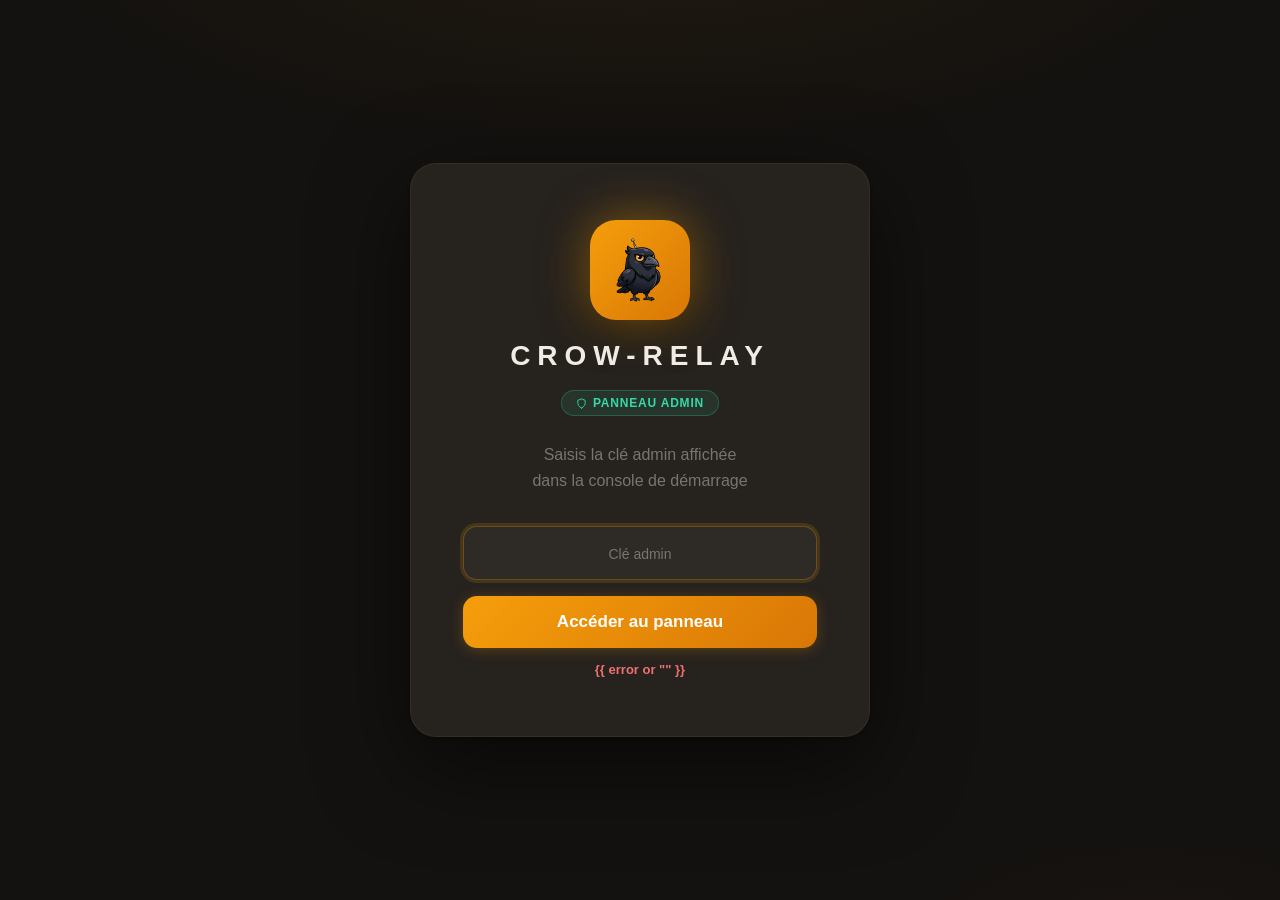
<file: templates/admin_login.html>
<!DOCTYPE html>
<html lang="fr">
<head>
  <meta charset="UTF-8" />
  <meta name="viewport" content="width=device-width, initial-scale=1.0, viewport-fit=cover" />
  <meta name="theme-color" content="#0f0e0d" />
  <link rel="icon" type="image/png" href="/static/icon.png" />
  <link rel="apple-touch-icon" href="/static/icon.png" />
  <title>Crow-Relay · Connexion admin</title>
  <link rel="stylesheet" href="/static/admin-login.css" />
</head>
<body>
  <div class="card">
    <div class="logo">
      <img src="/static/icon.png" alt="" />
      Crow-Relay
    </div>
    <div class="admin-badge">
      <svg viewBox="0 0 24 24" fill="none" stroke="currentColor" stroke-width="2" stroke-linecap="round" stroke-linejoin="round"><path d="M12 22s8-4 8-10V5l-8-3-8 3v7c0 6 8 10 8 10z"/></svg>
      Panneau admin
    </div>
    <p class="subtitle">Saisis la clé admin affichée<br />dans la console de démarrage</p>
    <form method="post">
      <input class="key-input" type="password" name="key" autocomplete="current-password" placeholder="Clé admin" aria-label="Clé admin" autofocus />
      <button class="submit-btn" type="submit">Accéder au panneau</button>
    </form>
    <div class="error-msg">{{ error or "" }}</div>
  </div>
</body>
</html>
</file>
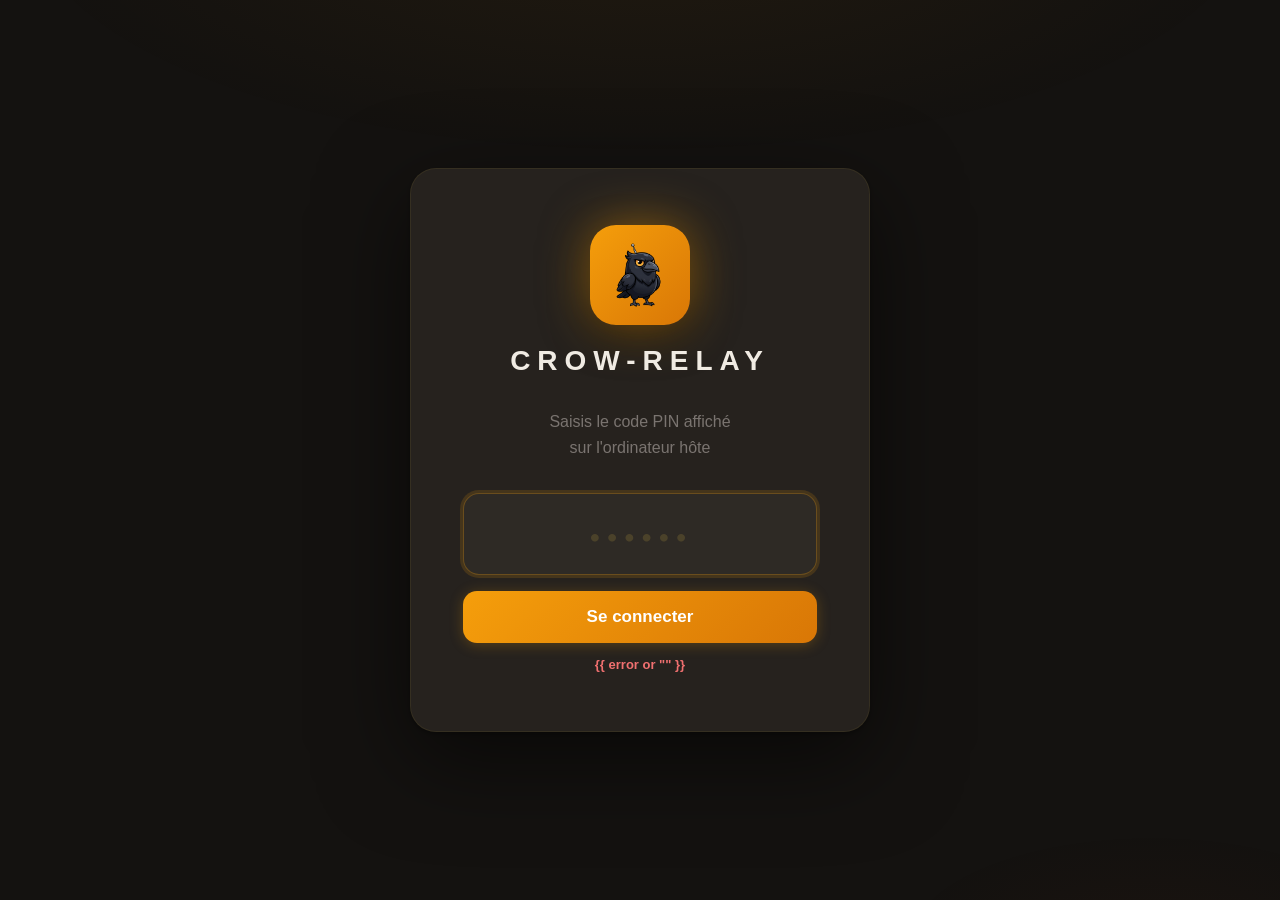
<file: templates/login.html>
<!DOCTYPE html>
<html lang="fr">
<head>
  <meta charset="UTF-8" />
  <meta name="viewport" content="width=device-width, initial-scale=1.0, viewport-fit=cover" />
  <meta name="theme-color" content="#0f0e0d" />
  <link rel="icon" type="image/png" href="/static/icon.png" />
  <link rel="apple-touch-icon" href="/static/icon.png" />
  <title>Crow-Relay · Connexion</title>
  <link rel="stylesheet" href="/static/login.css" />
</head>
<body>
  <div class="card">
    <div class="logo">
      <img src="/static/icon.png" alt="" />
      Crow-Relay
    </div>
    <p class="subtitle">Saisis le code PIN affiché<br />sur l'ordinateur hôte</p>
    <form method="post">
      <input class="pin-input" type="password" name="pin" inputmode="numeric" pattern="[0-9]*" autocomplete="one-time-code" placeholder="••••••" aria-label="Code PIN" autofocus />
      <button class="submit-btn" type="submit">Se connecter</button>
    </form>
    <div class="error-msg">{{ error or "" }}</div>
  </div>
</body>
</html>
</file>
<file: static/admin-login.css>
:root {
      --bg: #141210; --surface: #26221e;
      --surface-2: #2e2a25;
      --accent: #f59e0b; --accent-2: #d97706;
      --accent-glow: rgba(245,158,11,.15); --accent-border: rgba(245,158,11,.30);
      --text: #f0ebe3; --muted: #7a7470;
      --border: rgba(255,210,80,.07); --border-2: rgba(255,210,80,.14);
      --danger: #f07070;
      --ok: #34d9a5; --ok-bg: rgba(52,217,165,.10); --ok-border: rgba(52,217,165,.25);
      --font: -apple-system, BlinkMacSystemFont, 'Segoe UI', sans-serif;
    }
    *, *::before, *::after { box-sizing: border-box; margin: 0; padding: 0; -webkit-tap-highlight-color: transparent; }
    body {
      font-family: var(--font); background: var(--bg); color: var(--text);
      min-height: 100dvh; display: flex; align-items: center; justify-content: center; padding: 32px 20px;
    }
    body::before {
      content: ''; position: fixed; inset: 0; pointer-events: none; z-index: 0;
      background:
        radial-gradient(ellipse 90% 50% at 50% -10%, rgba(245,158,11,.06) 0%, transparent 55%),
        radial-gradient(ellipse 40% 25% at 90% 105%, rgba(180,60,10,.04) 0%, transparent 50%);
    }
    .card {
      position: relative; z-index: 1;
      background: var(--surface); border: 1px solid var(--border);
      border-radius: 20px; padding: 36px 28px; width: 100%; max-width: 360px;
      text-align: center; box-shadow: 0 18px 50px rgba(0,0,0,.45), 0 1px 3px rgba(0,0,0,.3);
    }
    .logo {
      display: inline-flex; align-items: center; flex-direction: column; gap: 14px;
      font-size: 22px; font-weight: 700; letter-spacing: 5px; text-transform: uppercase; margin-bottom: 14px;
    }
    .logo img {
      width: 84px; height: 84px; object-fit: contain;
      background: linear-gradient(135deg, #f59e0b, #d97706);
      border-radius: 22px; padding: 10px;
      box-shadow: 0 0 32px rgba(245,158,11,.4), 0 8px 24px rgba(0,0,0,.4);
    }
    .admin-badge {
      display: inline-flex; align-items: center; gap: 6px;
      padding: 4px 12px; border-radius: 999px; margin-bottom: 22px;
      background: var(--ok-bg); border: 1px solid var(--ok-border);
      color: var(--ok); font-size: 11px; font-weight: 700; text-transform: uppercase; letter-spacing: .8px;
    }
    .admin-badge svg { width: 11px; height: 11px; }
    .subtitle { color: var(--muted); font-size: 14px; margin-bottom: 28px; line-height: 1.6; }
    .key-input {
      width: 100%; padding: 13px 16px; font-size: 15px; text-align: center;
      font-family: ui-monospace, monospace; letter-spacing: 2px;
      border-radius: 12px; border: 1px solid var(--border-2);
      background: var(--surface-2); color: var(--text); outline: none; transition: border-color .15s, box-shadow .15s;
    }
    .key-input:focus { border-color: var(--accent-border); box-shadow: 0 0 0 3px var(--accent-glow); }
    .key-input::placeholder { color: var(--muted); letter-spacing: 0; font-family: var(--font); font-size: 14px; }
    .submit-btn {
      width: 100%; margin-top: 12px; padding: 14px; border: none; border-radius: 12px;
      background: linear-gradient(135deg, var(--accent), var(--accent-2));
      color: #fff; font-family: var(--font); font-size: 15px; font-weight: 700;
      cursor: pointer; transition: opacity .15s, box-shadow .15s;
      box-shadow: 0 2px 14px rgba(245,158,11,.25);
    }
    .submit-btn:hover { opacity: .9; box-shadow: 0 4px 20px rgba(245,158,11,.4); }
    .error-msg { margin-top: 14px; font-size: 13px; font-weight: 600; min-height: 18px; color: var(--danger); }

    /* ── TABLET (≥600px) ── */
    @media (min-width: 600px) {
      .card { max-width: 400px; padding: 44px 40px; }
      .logo img { width: 88px; height: 88px; border-radius: 24px; padding: 11px; }
      .logo { font-size: 24px; letter-spacing: 6px; gap: 16px; }
    }
    /* ── DESKTOP (≥900px) ── */
    @media (min-width: 900px) {
      body { padding: 56px 24px; }
      .card { max-width: 460px; padding: 56px 52px; border-radius: 26px; box-shadow: 0 28px 90px rgba(0,0,0,.55), 0 2px 4px rgba(0,0,0,.3); }
      .logo img { width: 100px; height: 100px; border-radius: 26px; padding: 12px; box-shadow: 0 0 48px rgba(245,158,11,.5), 0 12px 36px rgba(0,0,0,.5); }
      .logo { font-size: 28px; letter-spacing: 7px; gap: 20px; margin-bottom: 18px; }
      .admin-badge { margin-bottom: 26px; font-size: 12px; padding: 5px 14px; }
      .subtitle { font-size: 16px; margin-bottom: 32px; }
      .key-input { padding: 16px; font-size: 17px; border-radius: 14px; }
      .submit-btn { padding: 16px; font-size: 17px; border-radius: 14px; margin-top: 16px; }
    }
</file>
<file: static/login.css>
:root {
      --bg: #141210; --surface: #26221e;
      --surface-2: #2e2a25; --surface-3: #383028;
      --accent: #f59e0b; --accent-2: #d97706;
      --accent-glow: rgba(245,158,11,.15); --accent-border: rgba(245,158,11,.30);
      --text: #f0ebe3; --muted: #7a7470;
      --border: rgba(255,210,80,.07); --border-2: rgba(255,210,80,.14);
      --danger: #f07070;
      --font: -apple-system, BlinkMacSystemFont, 'Segoe UI', sans-serif;
    }
    *, *::before, *::after { box-sizing: border-box; margin: 0; padding: 0; -webkit-tap-highlight-color: transparent; }
    body {
      font-family: var(--font); background: var(--bg); color: var(--text);
      min-height: 100dvh; display: flex; align-items: center; justify-content: center; padding: 32px 20px;
    }
    body::before {
      content: ''; position: fixed; inset: 0; pointer-events: none; z-index: 0;
      background:
        radial-gradient(ellipse 90% 50% at 50% -10%, rgba(245,158,11,.06) 0%, transparent 55%),
        radial-gradient(ellipse 40% 25% at 90% 105%, rgba(180,60,10,.04) 0%, transparent 50%);
    }
    .card {
      position: relative; z-index: 1;
      background: var(--surface); border: 1px solid var(--border);
      border-radius: 20px; padding: 36px 28px; width: 100%; max-width: 360px;
      text-align: center; box-shadow: 0 18px 50px rgba(0,0,0,.45), 0 1px 3px rgba(0,0,0,.3);
    }
    .logo {
      display: inline-flex; align-items: center; flex-direction: column; gap: 14px;
      font-size: 22px; font-weight: 700; letter-spacing: 5px; text-transform: uppercase; margin-bottom: 28px;
    }
    .logo img {
      width: 84px; height: 84px; object-fit: contain;
      background: linear-gradient(135deg, #f59e0b, #d97706);
      border-radius: 22px; padding: 10px;
      box-shadow: 0 0 32px rgba(245,158,11,.4), 0 8px 24px rgba(0,0,0,.4);
    }
    .subtitle { color: var(--muted); font-size: 14px; margin-bottom: 28px; line-height: 1.6; }
    .pin-input {
      width: 100%; padding: 16px; font-size: 28px; text-align: center;
      letter-spacing: 10px; font-family: ui-monospace, monospace; font-weight: 700;
      border-radius: 14px; border: 1px solid var(--border-2);
      background: var(--surface-2); color: var(--text); outline: none; transition: border-color .15s, box-shadow .15s;
    }
    .pin-input:focus { border-color: var(--accent-border); box-shadow: 0 0 0 3px var(--accent-glow); }
    .pin-input::placeholder { color: var(--border-2); letter-spacing: 4px; font-size: 22px; }
    .submit-btn {
      width: 100%; margin-top: 14px; padding: 14px; border: none; border-radius: 12px;
      background: linear-gradient(135deg, var(--accent), var(--accent-2));
      color: #fff; font-family: var(--font); font-size: 15px; font-weight: 700;
      cursor: pointer; transition: opacity .15s, box-shadow .15s;
      box-shadow: 0 2px 14px rgba(245,158,11,.25);
    }
    .submit-btn:hover { opacity: .9; box-shadow: 0 4px 20px rgba(245,158,11,.4); }
    .error-msg { margin-top: 14px; font-size: 13px; font-weight: 600; min-height: 18px; color: var(--danger); }

    /* ── TABLET (≥600px) ── */
    @media (min-width: 600px) {
      .card { max-width: 400px; padding: 44px 40px; }
      .logo img { width: 88px; height: 88px; border-radius: 24px; padding: 11px; }
      .logo { font-size: 24px; letter-spacing: 6px; gap: 16px; }
    }
    /* ── DESKTOP (≥900px) ── */
    @media (min-width: 900px) {
      body { padding: 56px 24px; }
      .card { max-width: 460px; padding: 56px 52px; border-radius: 26px; box-shadow: 0 28px 90px rgba(0,0,0,.55), 0 2px 4px rgba(0,0,0,.3); }
      .logo img { width: 100px; height: 100px; border-radius: 26px; padding: 12px; box-shadow: 0 0 48px rgba(245,158,11,.5), 0 12px 36px rgba(0,0,0,.5); }
      .logo { font-size: 28px; letter-spacing: 7px; gap: 20px; margin-bottom: 32px; }
      .subtitle { font-size: 16px; margin-bottom: 32px; }
      .pin-input { padding: 20px; font-size: 34px; border-radius: 16px; letter-spacing: 14px; }
      .submit-btn { padding: 16px; font-size: 17px; border-radius: 14px; margin-top: 16px; }
    }
</file>
